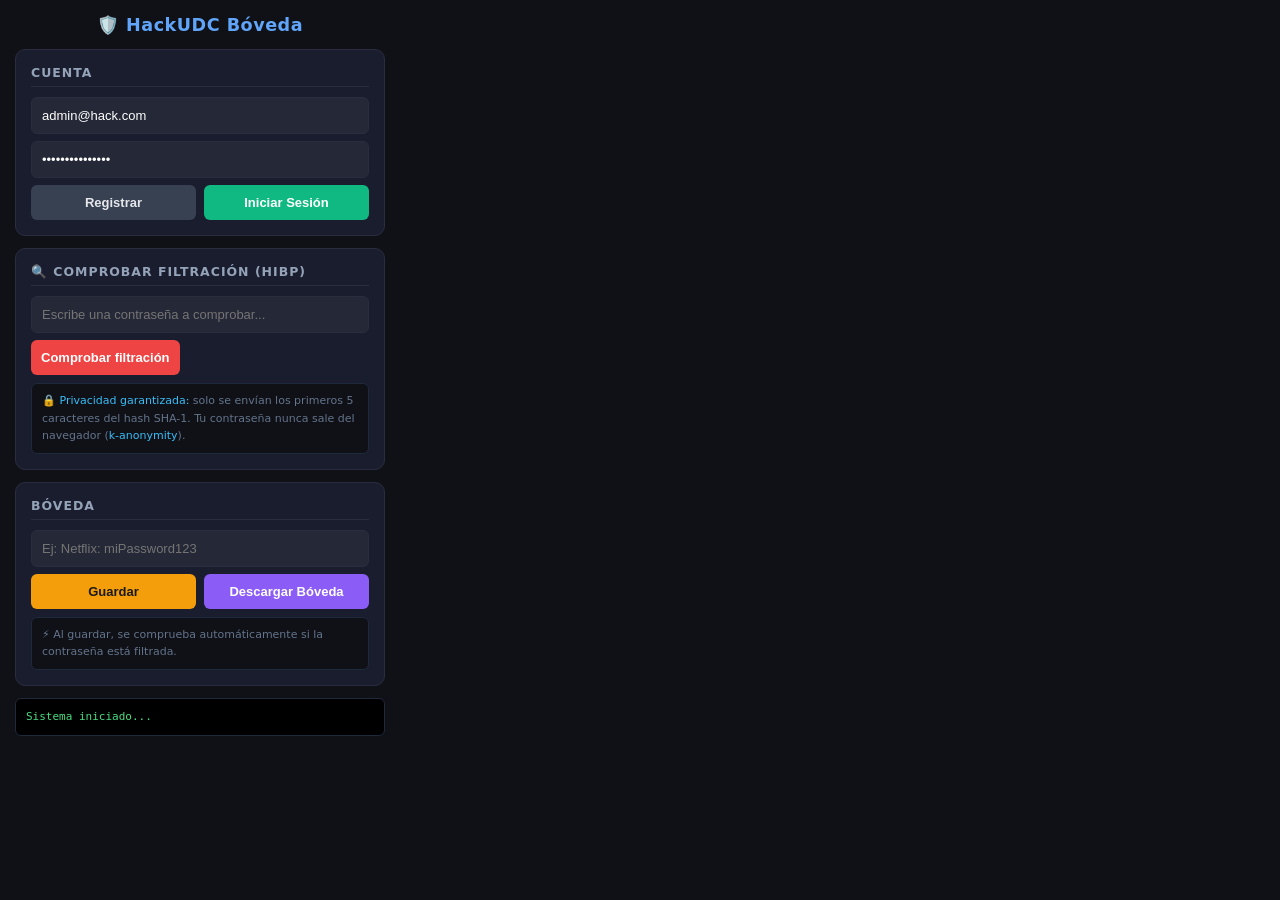
<file: frontend/extension_boveda/popup.html>
<!DOCTYPE html>
<html lang="es">
<head>
    <meta charset="UTF-8">
    <style>
        body { font-family: system-ui, sans-serif; width: 370px; margin: 0; padding: 15px; background: #0f1117; color: #ffffff; }
        .card { background: #1a1d2e; padding: 15px; border-radius: 10px; margin-bottom: 12px; border: 1px solid #2a2d3e; }
        h2.title { text-align: center; color: #60a5fa; border: none; margin: 0 0 14px 0; font-size: 1.1rem; letter-spacing: 0.5px; }
        h3 { margin: 0 0 10px 0; color: #94a3b8; font-size: 0.78rem; text-transform: uppercase; letter-spacing: 1px; border-bottom: 1px solid #2a2d3e; padding-bottom: 6px; }
        input { display: block; width: 100%; margin: 7px 0; padding: 10px; box-sizing: border-box; border-radius: 6px; border: 1px solid #2a2d3e; background: #252836; color: white; font-size: 13px; }
        input:focus { outline: none; border-color: #60a5fa; }
        .btn-row { display: flex; gap: 8px; }
        button { padding: 10px; border-radius: 6px; border: none; font-size: 13px; font-weight: bold; cursor: pointer; transition: 0.15s; flex: 1; }
        button:disabled { opacity: 0.5; cursor: not-allowed; }
        #btnRegistrar { background: #374151; color: #e5e7eb; } #btnRegistrar:hover:not(:disabled) { background: #4b5563; }
        #btnIniciar { background: #10b981; color: white; } #btnIniciar:hover:not(:disabled) { background: #059669; }
        #btnGuardar { background: #f59e0b; color: #1a1a1a; } #btnGuardar:hover:not(:disabled) { background: #d97706; }
        #btnDescargar { background: #8b5cf6; color: white; } #btnDescargar:hover:not(:disabled) { background: #7c3aed; }
        #btnComprobar { background: #ef4444; color: white; } #btnComprobar:hover:not(:disabled) { background: #dc2626; }

        .badge { display: none; padding: 5px 10px; border-radius: 20px; font-size: 12px; font-weight: bold; margin-top: 8px; }
        .badge.danger { background: #450a0a; color: #fca5a5; border: 1px solid #ef4444; }
        .badge.safe { background: #052e16; color: #86efac; border: 1px solid #22c55e; }

        .info-box { font-size: 11px; color: #64748b; background: #0f1117; border: 1px solid #1e293b; border-radius: 6px; padding: 8px 10px; margin-top: 8px; line-height: 1.6; }
        .info-box span { color: #38bdf8; }

        pre#log { background: #000; color: #4ade80; padding: 10px; border-radius: 6px; overflow-y: auto; max-height: 130px; font-size: 11px; border: 1px solid #1e293b; margin: 0; line-height: 1.5; }
    </style>
</head>
<body>

    <h2 class="title">🛡️ HackUDC Bóveda</h2>

    <!-- Bloque 1: Autenticación -->
    <div class="card">
        <h3>Cuenta</h3>
        <input type="email" id="email" placeholder="Email" value="admin@hack.com">
        <input type="password" id="masterPass" placeholder="Contraseña Maestra" value="SuperSecreto123">
        <div class="btn-row">
            <button id="btnRegistrar">Registrar</button>
            <button id="btnIniciar">Iniciar Sesión</button>
        </div>
    </div>

    <!-- Bloque 2: Breach Checking (HIBP) -->
    <div class="card">
        <h3>🔍 Comprobar filtración (HIBP)</h3>
        <input type="text" id="checkPassword" placeholder="Escribe una contraseña a comprobar...">
        <button id="btnComprobar">Comprobar filtración</button>
        <span id="breachBadge" class="badge"></span>
        <div class="info-box">
            🔒 <span>Privacidad garantizada:</span> solo se envían los primeros 5 caracteres
            del hash SHA-1. Tu contraseña nunca sale del navegador (<span>k-anonymity</span>).
        </div>
    </div>

    <!-- Bloque 3: Bóveda -->
    <div class="card">
        <h3>Bóveda</h3>
        <input type="text" id="secretData" placeholder="Ej: Netflix: miPassword123">
        <div class="btn-row">
            <button id="btnGuardar">Guardar</button>
            <button id="btnDescargar">Descargar Bóveda</button>
        </div>
        <div class="info-box">
            ⚡ Al guardar, se comprueba automáticamente si la contraseña está filtrada.
        </div>
    </div>

    <pre id="log">Sistema iniciado...</pre>

    <script src="popup.js"></script>
</body>
</html>
</file>
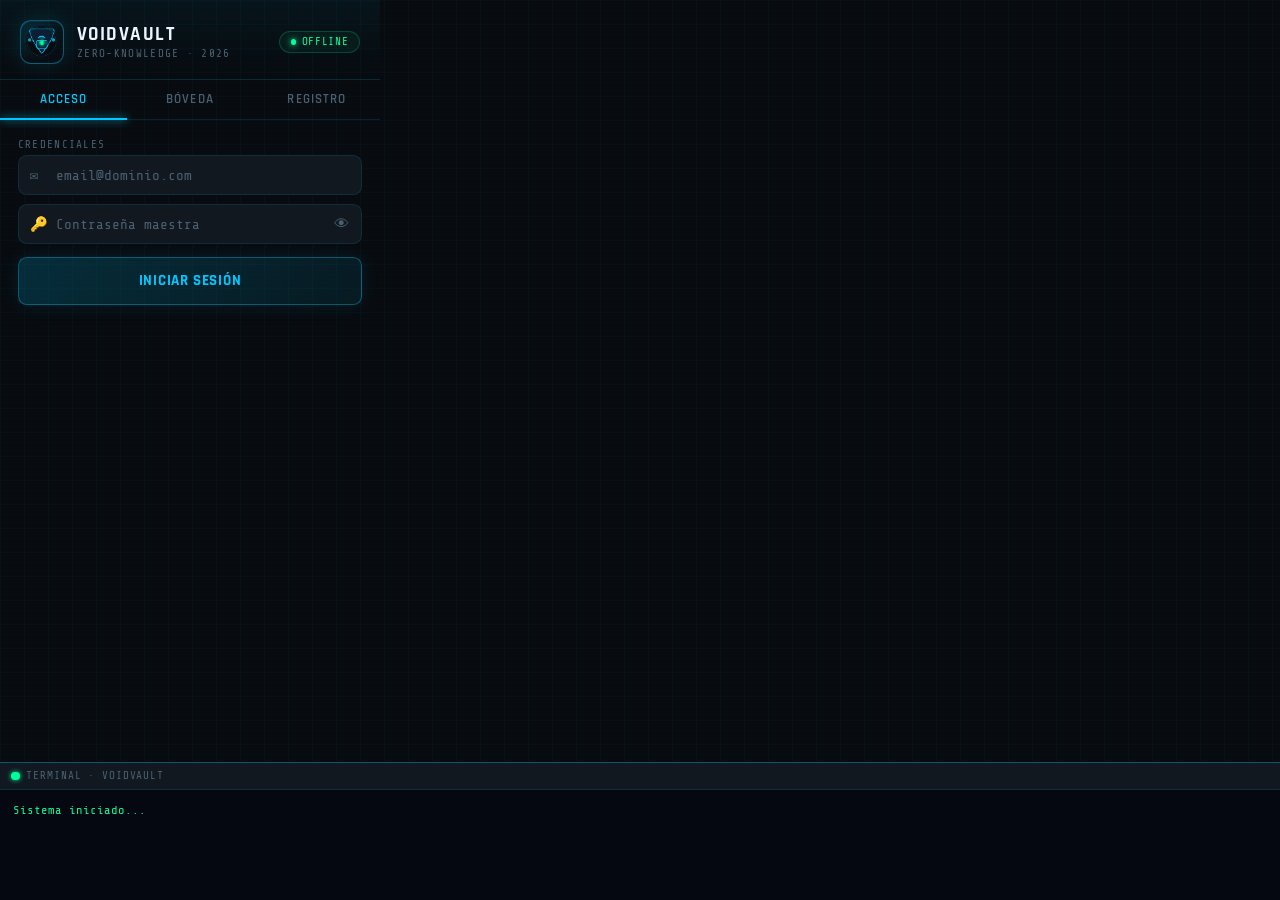
<file: view/extension_boveda/popup.html>
<!DOCTYPE html>
<html lang="es">
<head>
  <meta charset="UTF-8">
  <meta name="viewport" content="width=device-width, initial-scale=1.0">
  <title>VoidVault</title>
  <link rel="preconnect" href="https://fonts.googleapis.com">
  <link href="https://fonts.googleapis.com/css2?family=Share+Tech+Mono&family=Rajdhani:wght@500;600;700&display=swap" rel="stylesheet">
  <style>
    *, *::before, *::after { box-sizing: border-box; margin: 0; padding: 0; }

    :root {
      --bg:         #080c10;
      --bg2:        #0d1117;
      --surface:    #111820;
      --surface2:   #16202c;
      --border:     rgba(0,200,255,.12);
      --border-hi:  rgba(0,200,255,.4);
      --accent:     #00c8ff;
      --accent2:    #00ff9d;
      --danger:     #ff3358;
      --warn:       #ffaa00;
      --text:       #c8d8e8;
      --text-hi:    #eaf4ff;
      --muted:      #4a6070;
      --mono:       'Share Tech Mono', 'Courier New', monospace;
      --ui:         'Rajdhani', 'Segoe UI', sans-serif;
      --speed:      .22s;
      --ease:       cubic-bezier(.16,1,.3,1);
    }

    body {
      width: 380px;
      min-height: 560px;
      background: var(--bg);
      color: var(--text);
      font-family: var(--mono);
      overflow-x: hidden;
      position: relative;
    }

    body::before {
      content: '';
      position: fixed; inset: 0;
      background-image:
        linear-gradient(rgba(0,200,255,.03) 1px, transparent 1px),
        linear-gradient(90deg, rgba(0,200,255,.03) 1px, transparent 1px);
      background-size: 24px 24px;
      pointer-events: none;
      z-index: 0;
    }

    body::after {
      content: '';
      position: fixed; inset: 0;
      background: repeating-linear-gradient(
        0deg, transparent, transparent 3px,
        rgba(0,0,0,.06) 3px, rgba(0,0,0,.06) 4px
      );
      pointer-events: none;
      z-index: 0;
    }

    .vault-wrap {
      position: relative;
      z-index: 1;
      padding-bottom: 150px;
      display: flex;
      flex-direction: column;
      gap: 0;
      zoom: 1.1;
    }

    .v-header {
      padding: 18px 18px 14px;
      border-bottom: 1px solid var(--border);
      background: linear-gradient(180deg, rgba(0,200,255,.05) 0%, transparent 100%);
      display: flex; align-items: center; gap: 12px;
      animation: fadeDown .45s var(--ease) both;
    }
    @keyframes fadeDown {
      from { opacity:0; transform: translateY(-10px); }
      to   { opacity:1; transform: translateY(0); }
    }

    .v-logo {
      width: 40px; height: 40px; flex-shrink: 0;
      border: 1px solid var(--border-hi);
      border-radius: 10px;
      display: grid; place-items: center;
      font-size: 20px;
      background: radial-gradient(circle at 30% 30%, rgba(0,200,255,.15), transparent 70%);
      box-shadow: 0 0 20px rgba(0,200,255,.15), inset 0 1px 0 rgba(255,255,255,.06);
      animation: logoPulse 4s ease-in-out infinite;
    }
    @keyframes logoPulse {
      0%,100% { box-shadow: 0 0 20px rgba(0,200,255,.15), inset 0 1px 0 rgba(255,255,255,.06); }
      50%      { box-shadow: 0 0 32px rgba(0,200,255,.3), inset 0 1px 0 rgba(255,255,255,.06); }
    }

    .v-header-text { flex: 1; }
    .v-title {
      font-family: var(--ui);
      font-size: 17px; font-weight: 700;
      color: var(--text-hi);
      letter-spacing: .08em;
      text-transform: uppercase;
    }
    .v-subtitle {
      font-size: 10px; color: var(--muted);
      letter-spacing: .12em; margin-top: 1px;
    }

    .v-status-pill {
      display: flex; align-items: center; gap: 5px;
      padding: 3px 10px;
      border: 1px solid rgba(0,255,157,.2);
      border-radius: 9999px;
      font-size: 10px; color: var(--accent2);
      letter-spacing: .06em;
      background: rgba(0,255,157,.05);
    }
    .v-status-dot {
      width: 5px; height: 5px; border-radius: 50%;
      background: var(--accent2);
      box-shadow: 0 0 6px var(--accent2);
      animation: blink 2s ease-in-out infinite;
    }
    @keyframes blink {
      0%,100% { opacity:1; } 50% { opacity:.3; }
    }

    .v-tabs {
      display: flex;
      border-bottom: 1px solid var(--border);
      animation: fadeDown .45s .08s var(--ease) both;
    }
    .v-tab {
      flex: 1; padding: 10px 6px;
      background: transparent; border: none;
      font-family: var(--ui); font-size: 12px; font-weight: 600;
      color: var(--muted); letter-spacing: .08em; text-transform: uppercase;
      cursor: pointer; position: relative;
      transition: color var(--speed) var(--ease);
    }
    .v-tab::after {
      content: '';
      position: absolute; bottom: -1px; left: 0; right: 0; height: 2px;
      background: var(--accent);
      transform: scaleX(0);
      transition: transform var(--speed) var(--ease);
      box-shadow: 0 0 8px var(--accent);
    }
    .v-tab.active { color: var(--accent); }
    .v-tab.active::after { transform: scaleX(1); }
    .v-tab:hover:not(.active) { color: var(--text); }

    .v-panel { display: none; padding: 16px 16px 4px; flex-direction: column; gap: 12px; }
    .v-panel.active { display: flex; animation: panelIn .3s var(--ease) both; }
    @keyframes panelIn {
      from { opacity: 0; transform: translateX(8px); }
      to   { opacity: 1; transform: translateX(0); }
    }

    .v-label {
      font-size: 10px; color: var(--muted);
      letter-spacing: .12em; text-transform: uppercase;
      margin-bottom: -4px;
    }

    .v-input-group { display: flex; flex-direction: column; gap: 8px; }

    .v-field { position: relative; }
    .v-field-icon {
      position: absolute; left: 11px; top: 50%; transform: translateY(-50%);
      color: var(--muted); font-size: 13px; pointer-events: none;
      transition: color var(--speed);
    }
    .v-field:focus-within .v-field-icon { color: var(--accent); }

    .v-input {
      width: 100%; padding: 10px 12px 10px 34px;
      background: var(--surface);
      border: 1px solid var(--border);
      border-radius: 8px;
      color: var(--text-hi);
      font-family: var(--mono); font-size: 13px;
      outline: none;
      transition: border-color var(--speed) var(--ease), box-shadow var(--speed) var(--ease), background var(--speed);
    }
    .v-input::placeholder { color: var(--muted); }
    .v-input:focus {
      border-color: var(--border-hi);
      background: var(--surface2);
      box-shadow: 0 0 0 3px rgba(0,200,255,.08), 0 0 16px rgba(0,200,255,.06);
    }
    .v-input.error {
      border-color: var(--danger) !important;
      box-shadow: 0 0 0 3px rgba(255,51,88,.12) !important;
    }
    .v-input.success {
      border-color: var(--accent2) !important;
      box-shadow: 0 0 0 3px rgba(0,255,157,.08) !important;
    }

    .v-eye {
      position: absolute; right: 10px; top: 50%; transform: translateY(-50%);
      background: none; border: none; color: var(--muted); cursor: pointer;
      font-size: 14px; padding: 2px; line-height: 1;
      transition: color var(--speed);
    }
    .v-eye:hover { color: var(--accent); }

    .v-strength { display: flex; flex-direction: column; gap: 4px; }
    .v-strength-track {
      height: 3px; border-radius: 9999px;
      background: var(--surface2); overflow: hidden;
    }
    .v-strength-fill {
      height: 100%; border-radius: 9999px;
      width: 0%; transition: width .4s var(--ease), background .4s var(--ease);
    }
    .v-strength-label {
      font-size: 10px; color: var(--muted); letter-spacing: .06em; text-align: right;
    }

    .v-btn-row { display: flex; gap: 8px; }

    .v-btn {
      flex: 1; min-height: 42px; padding: 12px 14px;
      border-radius: 8px; border: 1px solid transparent;
      font-family: var(--ui); font-size: 14px; font-weight: 700;
      letter-spacing: .05em; text-transform: uppercase;
      cursor: pointer; position: relative; overflow: hidden;
      transition: transform var(--speed) var(--ease),
                  box-shadow var(--speed) var(--ease),
                  background var(--speed), border-color var(--speed);
    }
    .v-btn .btn-text { font-size: inherit; }
    .v-btn::before {
      content: ''; position: absolute; inset: 0;
      background: rgba(255,255,255,.06);
      opacity: 0; transition: opacity var(--speed);
    }
    .v-btn:hover::before { opacity: 1; }
    .v-btn:active { transform: scale(.98) translateY(1px); }
    .v-btn:disabled { opacity: .4; cursor: not-allowed; transform: none; }

    .v-btn-ghost {
      background: var(--surface); color: var(--muted); border-color: var(--border);
    }
    .v-btn-ghost:hover:not(:disabled) { color: var(--text); border-color: var(--border-hi); }

    .v-btn-accent {
      background: linear-gradient(135deg, rgba(0,200,255,.18), rgba(0,200,255,.08));
      border-color: rgba(0,200,255,.35); color: var(--accent);
      box-shadow: 0 0 16px rgba(0,200,255,.1);
    }
    .v-btn-accent:hover:not(:disabled) {
      border-color: var(--accent);
      box-shadow: 0 0 24px rgba(0,200,255,.25), 0 4px 12px rgba(0,0,0,.4);
      transform: translateY(-1px);
    }

    .v-btn-success {
      background: linear-gradient(135deg, rgba(0,255,157,.18), rgba(0,255,157,.06));
      border-color: rgba(0,255,157,.3); color: var(--accent2);
      box-shadow: 0 0 16px rgba(0,255,157,.08);
    }
    .v-btn-success:hover:not(:disabled) {
      border-color: var(--accent2);
      box-shadow: 0 0 24px rgba(0,255,157,.2), 0 4px 12px rgba(0,0,0,.4);
      transform: translateY(-1px);
    }

    .v-btn-warn {
      background: linear-gradient(135deg, rgba(255,170,0,.18), rgba(255,170,0,.06));
      border-color: rgba(255,170,0,.3); color: var(--warn);
    }
    .v-btn-warn:hover:not(:disabled) {
      border-color: var(--warn);
      box-shadow: 0 0 20px rgba(255,170,0,.2);
      transform: translateY(-1px);
    }

    .v-btn-danger {
      background: linear-gradient(135deg, rgba(255,51,88,.22), rgba(255,51,88,.08));
      border-color: rgba(255,51,88,.45); color: var(--danger);
    }
    .v-btn-danger:hover:not(:disabled) {
      border-color: var(--danger);
      box-shadow: 0 0 20px rgba(255,51,88,.3);
      transform: translateY(-1px);
    }

    .v-btn-full { width: 100%; }
    .v-btn .spinner {
      display: none; width: 14px; height: 14px;
      border: 2px solid currentColor; border-top-color: transparent;
      border-radius: 50%; animation: spin .6s linear infinite;
      vertical-align: middle; margin-right: 6px;
    }
    .v-btn.loading .spinner { display: inline-block; }
    .v-btn.loading .btn-text { opacity: .6; }
    @keyframes spin { to { transform: rotate(360deg); } }

    .v-feedback {
      display: none; align-items: center; gap: 6px;
      padding: 10px 12px; border-radius: 8px;
      font-size: 13px; letter-spacing: .03em;
      animation: feedbackIn .25s var(--ease) both;
    }
    @keyframes feedbackIn {
      from { opacity:0; transform: translateY(-4px) scale(.98); }
      to   { opacity:1; transform: translateY(0) scale(1); }
    }
    .v-feedback.show { display: flex; }
    .v-feedback.err {
      background: rgba(255,51,88,.1); border: 1px solid rgba(255,51,88,.3); color: #ff6680;
    }
    .v-feedback.ok {
      background: rgba(0,255,157,.08); border: 1px solid rgba(0,255,157,.25); color: var(--accent2);
    }
    .v-feedback.info {
      background: rgba(0,200,255,.07); border: 1px solid rgba(0,200,255,.2); color: var(--accent);
    }

    @keyframes shake {
      0%,100% { transform: translateX(0); }
      10%,50%,90% { transform: translateX(-6px); }
      30%,70% { transform: translateX(6px); }
    }
    .shake { animation: shake .45s var(--ease); }

    .v-textarea {
      width: 100%; padding: 10px 12px;
      background: var(--surface); border: 1px solid var(--border);
      border-radius: 8px; color: var(--text-hi);
      font-family: var(--mono); font-size: 12px;
      resize: vertical; min-height: 60px; outline: none;
      transition: border-color var(--speed), box-shadow var(--speed);
    }
    .v-textarea:focus {
      border-color: var(--border-hi);
      box-shadow: 0 0 0 3px rgba(0,200,255,.08);
    }

    .v-console-wrap {
      position: fixed; bottom: 0; left: 0; right: 0;
      border-top: 1px solid var(--border-hi);
      z-index: 1000; background: var(--bg);
    }
    .v-console-bar {
      display: flex; align-items: center; gap: 6px;
      padding: 6px 10px; background: var(--surface);
      border-bottom: 1px solid var(--border);
      font-size: 10px; color: var(--muted); letter-spacing: .08em;
    }
    .v-console-dot {
      width: 8px; height: 8px; border-radius: 50%;
      background: var(--accent2); box-shadow: 0 0 5px var(--accent2);
      animation: blink 1.8s ease-in-out infinite;
    }
    .v-console {
      background: #050810; color: #00ff9d;
      font-family: var(--mono); font-size: 11px;
      line-height: 1.6; padding: 10px 12px;
      height: 100px; overflow-y: auto;
      white-space: pre-wrap; word-break: break-all;
    }
    .v-console::-webkit-scrollbar { width: 4px; }
    .v-console::-webkit-scrollbar-track { background: transparent; }
    .v-console::-webkit-scrollbar-thumb { background: var(--border-hi); border-radius: 9999px; }
    .log-ok    { color: #00ff9d; }
    .log-err   { color: #ff3358; }
    .log-info  { color: #00c8ff; }
    .log-warn  { color: #ffaa00; }
    .log-muted { color: #4a6070; }

    .v-domain-badge {
      display: none; align-items: center; gap: 6px;
      padding: 6px 12px;
      background: rgba(0,200,255,.05);
      border: 1px solid rgba(0,200,255,.15);
      border-radius: 8px;
      font-size: 11px; color: var(--accent); letter-spacing: .04em;
    }
    .v-domain-badge.show { display: flex; }
    .v-domain-dot {
      width: 5px; height: 5px; border-radius: 50%;
      background: var(--accent); box-shadow: 0 0 5px var(--accent);
      flex-shrink: 0; animation: blink 2s ease-in-out infinite;
    }

    .v-divider { border: none; border-top: 1px solid var(--border); margin: 2px 0; }

    .v-items-list {
      display: flex; flex-direction: column; gap: 6px;
      max-height: 160px; overflow-y: auto;
    }
    .v-items-list::-webkit-scrollbar { width: 3px; }
    .v-items-list::-webkit-scrollbar-thumb { background: var(--border-hi); border-radius: 9999px; }

    .v-item {
      display: flex; align-items: center; justify-content: space-between;
      padding: 10px 12px;
      background: var(--surface); border: 1px solid var(--border);
      border-radius: 6px; font-size: 12px; color: var(--text);
      animation: itemIn .25s var(--ease) both;
      gap: 6px;
    }
    @keyframes itemIn {
      from { opacity:0; transform: translateX(-6px); }
      to   { opacity:1; transform: translateX(0); }
    }
    .v-item-val { flex: 1; overflow: hidden; text-overflow: ellipsis; white-space: nowrap; }
    .v-item-copy {
      background: none; border: 1px solid var(--border);
      color: var(--muted); border-radius: 4px; padding: 4px 8px;
      font-size: 12px; cursor: pointer; flex-shrink: 0;
      transition: color var(--speed), border-color var(--speed);
    }
    .v-item-copy:hover { color: var(--accent); border-color: var(--border-hi); }

    .v-item-edit {
      background: none; border: 1px solid var(--border);
      color: var(--muted); border-radius: 4px; padding: 2px 6px;
      font-size: 10px; cursor: pointer; flex-shrink: 0;
      transition: color var(--speed), border-color var(--speed);
    }
    .v-item-edit:hover { color: var(--warn); border-color: rgba(255,170,0,.4); }

    .v-item-delete {
      background: none; border: 1px solid var(--border);
      color: var(--muted); border-radius: 4px; padding: 2px 6px;
      font-size: 10px; cursor: pointer; flex-shrink: 0;
      transition: color var(--speed), border-color var(--speed);
    }
    .v-item-delete:hover { color: var(--danger); border-color: rgba(255,51,88,.4); }

    .v-edit-overlay {
      position: fixed; inset: 0;
      background: rgba(5,8,16,.95);
      backdrop-filter: blur(4px);
      z-index: 1000; display: none;
      place-items: center; padding: 20px;
    }
    .v-edit-overlay.show { display: grid; animation: panelIn .25s var(--ease) both; }
    .v-edit-modal {
      width: 340px; background: var(--surface2);
      border: 1px solid var(--border-hi); border-radius: 12px;
      padding: 20px; display: flex; flex-direction: column; gap: 12px;
      box-shadow: 0 0 40px rgba(0,200,255,.15);
    }
    .v-edit-modal h3 {
      font-family: var(--ui); font-size: 14px; font-weight: 700;
      color: var(--text-hi); letter-spacing: .08em; text-transform: uppercase;
    }
    .v-edit-site-label { font-size: 11px; color: var(--accent); letter-spacing: .04em; }

    .v-locked-banner {
      display: flex; flex-direction: column; align-items: center;
      gap: 6px; padding: 20px;
      color: var(--muted); font-size: 12px; text-align: center;
    }
    .v-locked-banner .icon { font-size: 28px; opacity: .4; }

    .v-step-indicator {
      display: flex; align-items: center; gap: 6px; margin-bottom: 2px;
    }
    .v-step {
      width: 22px; height: 22px; border-radius: 50%;
      display: grid; place-items: center;
      font-family: var(--ui); font-size: 11px; font-weight: 700;
      border: 1px solid var(--border); color: var(--muted);
      flex-shrink: 0; transition: all .3s var(--ease);
    }
    .v-step.active { border-color: var(--accent); color: var(--accent); box-shadow: 0 0 10px rgba(0,200,255,.25); }
    .v-step.done   { border-color: var(--accent2); color: var(--accent2); background: rgba(0,255,157,.1); box-shadow: 0 0 8px rgba(0,255,157,.2); }
    .v-step-line { flex: 1; height: 1px; background: var(--border); transition: background .3s var(--ease); }
    .v-step-line.active { background: var(--accent2); box-shadow: 0 0 6px rgba(0,255,157,.3); }
    .v-step-label { font-size: 11px; color: var(--muted); letter-spacing: .08em; text-transform: uppercase; white-space: nowrap; }

    .v-site-confirm {
      display: flex; align-items: center; gap: 7px;
      padding: 7px 12px;
      background: rgba(0,200,255,.05);
      border: 1px solid rgba(0,200,255,.15);
      border-radius: 8px;
      font-family: var(--mono); font-size: 12px; color: var(--accent); letter-spacing: .04em;
    }

    @keyframes stepIn {
      from { opacity:0; transform: translateX(12px); }
      to   { opacity:1; transform: translateX(0); }
    }
    #saveStep2 { animation: stepIn .28s var(--ease) both; }

    .v-item-val { display: flex; flex-direction: column; gap: 2px; overflow: hidden; }
    .v-item-site { font-size: 12px; color: var(--accent); letter-spacing: .04em; white-space: nowrap; overflow: hidden; text-overflow: ellipsis; }
    .v-item-pass { font-size: 13px; color: var(--muted); letter-spacing: .1em; transition: color .2s; }
    .v-item-pass:hover { color: var(--text); }

    .v-btn-auto { flex: none; white-space: nowrap; }

    .v-breach {
      display: none; align-items: center; gap: 6px;
      padding: 6px 10px; border-radius: 6px;
      font-size: 11px; letter-spacing: .04em;
      transition: all .3s var(--ease);
    }
    .v-breach.show    { display: flex; animation: feedbackIn .25s var(--ease) both; }
    .v-breach.safe    { background: rgba(0,255,157,.07);  border: 1px solid rgba(0,255,157,.2);  color: var(--accent2); }
    .v-breach.pwned   { background: rgba(255,51,88,.1);   border: 1px solid rgba(255,51,88,.3);  color: #ff6680; }
    .v-breach.checking{ background: rgba(255,170,0,.07);  border: 1px solid rgba(255,170,0,.2);  color: var(--warn); }

    #editSiteLabel {
      font-size: 12px; color: var(--accent2);
      background: rgba(0, 255, 157, 0.05);
      padding: 8px; border-radius: 4px;
      border: 1px solid rgba(0, 255, 157, 0.1);
    }



    #deleteOverlay .v-edit-modal {
      max-width: 300px;
      border-color: rgba(255,51,88,.35);
      box-shadow: 0 0 40px rgba(255,51,88,.12), 0 20px 50px rgba(0,0,0,.8);
    }

    .delete-modal-header {
      display: flex; align-items: center; gap: 10px;
    }
    .delete-modal-icon {
      width: 36px; height: 36px; flex-shrink: 0;
      border-radius: 9px;
      background: linear-gradient(135deg, rgba(255,51,88,.25), rgba(255,51,88,.08));
      border: 1px solid rgba(255,51,88,.4);
      display: grid; place-items: center;
      font-size: 18px;
      box-shadow: 0 0 14px rgba(255,51,88,.2);
    }
    .delete-modal-title {
      font-family: var(--ui); font-size: 14px; font-weight: 700;
      color: var(--danger); letter-spacing: .08em; text-transform: uppercase;
    }
    .delete-modal-subtitle {
      font-size: 10px; color: var(--muted);
      letter-spacing: .06em; margin-top: 1px; font-family: var(--mono);
    }
    .delete-modal-divider {
      height: 1px; background: rgba(255,51,88,.15); margin: 0;
    }
    .delete-modal-body {
      font-family: var(--mono); font-size: 12px;
      color: var(--text); line-height: 1.6;
    }
    .delete-modal-body span {
      color: var(--accent); font-weight: 600;
    }
    .delete-modal-warning {
      display: flex; align-items: center; gap: 6px;
      padding: 8px 10px;
      background: rgba(255,51,88,.06);
      border: 1px solid rgba(255,51,88,.18);
      border-radius: 8px;
      font-family: var(--mono); font-size: 11px;
      color: rgba(255,102,128,.85);
    }
    .delete-modal-warning-icon { font-size: 13px; flex-shrink: 0; }
  </style>
</head>
<body>
<div class="vault-wrap">

  <header class="v-header">
    <div class="v-logo"><img src="icons/icon48.png" alt="VoidVault" width="28" height="28"></div>
    <div class="v-header-text">
      <div class="v-title">VoidVault</div>
      <div class="v-subtitle">ZERO-KNOWLEDGE · 2026</div>
    </div>
    <div class="v-status-pill" id="statusPill">
      <span class="v-status-dot" id="statusDot"></span>
      <span id="statusText">OFFLINE</span>
    </div>
  </header>

  <div id="domainBadge" class="v-domain-badge" style="margin: 10px 16px 0;">
    <span class="v-domain-dot"></span>
    <span id="domainText">—</span>
  </div>

  <nav class="v-tabs" id="tabs">
    <button class="v-tab active" data-tab="auth">Acceso</button>
    <button class="v-tab" data-tab="vault" id="tabVault">Bóveda</button>
    <button class="v-tab" data-tab="register">Registro</button>
  </nav>

  <section class="v-panel active" id="panel-auth">

    <div class="v-feedback info" id="pendingCredentialBanner" style="display:none;"></div>

    <div class="v-input-group" id="loginForm">
      <span class="v-label">Credenciales</span>

      <div class="v-field">
        <span class="v-field-icon">✉</span>
        <input class="v-input" id="email" type="email" placeholder="email@dominio.com" autocomplete="email">
      </div>

      <div class="v-field" id="masterPassField">
        <span class="v-field-icon">🔑</span>
        <input class="v-input" id="masterPass" type="password" placeholder="Contraseña maestra" autocomplete="current-password">
        <button class="v-eye" id="eyeToggle" type="button" aria-label="Ver contraseña">👁</button>
      </div>
    </div>

    <div class="v-feedback" id="loginFeedback"></div>

    <div class="v-btn-row">
      <button class="v-btn v-btn-accent" id="btnIniciar">
        <span class="spinner"></span>
        <span class="btn-text">Iniciar Sesión</span>
      </button>
    </div>

  </section>

  <section class="v-panel" id="panel-vault">

    <div class="v-locked-banner" id="vaultLocked">
      <span class="icon">🔒</span>
      <span>Inicia sesión para acceder a la bóveda</span>
    </div>

    <div id="vaultUnlocked" style="display:none; flex-direction:column; gap:12px;">

      <div style="display:flex;align-items:center;justify-content:space-between;gap:8px;">
        <span id="userEmailLabel" style="font-size:10px;color:var(--accent2);letter-spacing:.06em;overflow:hidden;text-overflow:ellipsis;white-space:nowrap;flex:1;">—</span>
        <button class="v-btn v-btn-danger v-btn-auto" id="btnLogout" style="padding:3px 10px;font-size:11px;min-height:0;">
          <span class="btn-text">⏻ Salir</span>
        </button>
      </div>

      <div id="saveCredentialBlock">

      <div id="saveStep1" style="display:flex; flex-direction:column; gap:10px;">

        <div class="v-site-confirm" id="detectedSite" style="display:none;">
          <span class="v-domain-dot"></span>
          <span id="detectedSiteLabel">Detectando sitio...</span>
        </div>
        <input type="hidden" id="siteUrl">

        <div class="v-field">
          <span class="v-field-icon">🔑</span>
          <input class="v-input" id="sitePass" type="password" placeholder="Contraseña del sitio">
          <button class="v-eye" id="eyeSitePass" type="button">👁</button>
        </div>

        <button class="v-btn v-btn-ghost v-btn-full" id="btnGenerar" type="button">
          <span class="spinner"></span>
          <span class="btn-text">⚡ Generar contraseña</span>
        </button>



        <div class="v-breach" id="breachBadge"></div>

        <div class="v-feedback" id="step1Feedback"></div>

        <button class="v-btn v-btn-warn v-btn-full" id="btnSiguiente">
          <span class="spinner"></span>
          <span class="btn-text">🔒 Cifrar y guardar</span>
        </button>
      </div>

      </div>
      <hr class="v-divider">

      <div style="display:flex; align-items:center; justify-content:space-between;">
        <span class="v-label">Contraseñas almacenadas</span>
        <button class="v-btn v-btn-success v-btn-auto" id="btnDescargar" style="padding:4px 10px;font-size:11px;">
          <span class="spinner"></span>
          <span class="btn-text">↓ Cargar</span>
        </button>
      </div>

      <div class="v-field" style="margin-bottom:-4px;">
        <span class="v-field-icon">🔍</span>
        <input class="v-input" id="searchInput" type="text" placeholder="Buscar por sitio...">
      </div>

      <div class="v-items-list" id="itemsList">
      </div>
      <div class="v-feedback" id="listFeedback"></div>

      <button class="v-btn v-btn-ghost v-btn-full" id="btnCambiarPass" type="button" style="margin-top:4px;font-size:11px;opacity:.6;">
        <span class="btn-text">🔑 Cambiar contraseña maestra</span>
      </button>

    </div>

  </section>

  <section class="v-panel" id="panel-register">

    <div class="v-input-group">
      <span class="v-label">Nuevo usuario</span>

      <div class="v-field">
        <span class="v-field-icon">✉</span>
        <input class="v-input" id="regEmail" type="email" placeholder="email@dominio.com">
      </div>

      <div class="v-field">
        <span class="v-field-icon">🔑</span>
        <input class="v-input" id="regPass" type="password" placeholder="Contraseña maestra">
        <button class="v-eye" id="eyeToggleReg" type="button">👁</button>
      </div>

      <div class="v-strength">
        <div class="v-strength-track">
          <div class="v-strength-fill" id="strengthFill"></div>
        </div>
        <span class="v-strength-label" id="strengthLabel">— sin evaluar</span>
      </div>

      <div class="v-field">
        <span class="v-field-icon">✔</span>
        <input class="v-input" id="regPassConfirm" type="password" placeholder="Confirmar contraseña">
      </div>
    </div>

    <div class="v-feedback" id="regFeedback"></div>

    <button class="v-btn v-btn-ghost v-btn-full" id="btnRegistrar">
      <span class="spinner"></span>
      <span class="btn-text">Crear cuenta</span>
    </button>

  </section>

  <div class="v-edit-overlay" id="deleteOverlay">
    <div class="v-edit-modal">
      <div class="delete-modal-header">
        <div class="delete-modal-icon">🗑</div>
        <div>
          <div class="delete-modal-title">Eliminar credencial</div>
          <div class="delete-modal-subtitle">ACCIÓN IRREVERSIBLE</div>
        </div>
      </div>

      <div class="delete-modal-divider"></div>

      <div class="delete-modal-body">
        ¿Eliminar la credencial de <span id="deleteSiteLabel"></span>?
      </div>

      <div class="delete-modal-warning">
        <span class="delete-modal-warning-icon">⚠</span>
        Esta acción no se puede deshacer.
      </div>

      <div class="v-btn-row">
        <button class="v-btn v-btn-ghost v-btn-auto" id="btnDeleteCancelar">Cancelar</button>
        <button class="v-btn v-btn-danger" id="btnDeleteConfirmar">
          <span class="spinner"></span>
          <span class="btn-text">🗑 Eliminar</span>
        </button>
      </div>
    </div>
  </div>

  <div class="v-edit-overlay" id="editOverlay">
    <div class="v-edit-modal">
      <h3>✏️ Editar contraseña</h3>
      <span class="v-edit-site-label" id="editSiteLabel"></span>
      <input type="hidden" id="editItemId">
      <div class="v-field">
        <span class="v-field-icon">🔑</span>
        <input class="v-input" id="editNewPass" type="password" placeholder="Nueva contraseña">
        <button class="v-eye" id="eyeEditNew" type="button">👁</button>
      </div>
      <div class="v-breach" id="editBreachBadge"></div>
      <div class="v-field">
        <span class="v-field-icon">✔</span>
        <input class="v-input" id="editNewPassConfirm" type="password" placeholder="Confirmar nueva contraseña">
        <button class="v-eye" id="eyeEditConfirm" type="button">👁</button>
      </div>
      <div class="v-feedback" id="editFeedback"></div>
      <div class="v-btn-row">
        <button class="v-btn v-btn-ghost v-btn-auto" id="btnEditCancelar">Cancelar</button>
        <button class="v-btn v-btn-warn" id="btnEditGuardar">
          <span class="spinner"></span>
          <span class="btn-text">🔒 Guardar cambio</span>
        </button>
      </div>
    </div>
  </div>

  <div class="v-edit-overlay" id="cambiarPassOverlay">
    <div class="v-edit-modal">
      <h3>🔑 Cambiar contraseña maestra</h3>
      <div class="v-field">
        <span class="v-field-icon">🔓</span>
        <input class="v-input" id="oldMasterPass" type="password" placeholder="Contraseña actual">
        <button class="v-eye" id="eyeOldMaster" type="button">👁</button>
      </div>
      <div class="v-field">
        <span class="v-field-icon">🔑</span>
        <input class="v-input" id="newMasterPass" type="password" placeholder="Nueva contraseña maestra">
        <button class="v-eye" id="eyeNewMaster" type="button">👁</button>
      </div>
      <div class="v-field">
        <span class="v-field-icon">✔</span>
        <input class="v-input" id="newMasterPassConfirm" type="password" placeholder="Confirmar nueva contraseña">
      </div>
      <div class="v-feedback" id="cambiarPassFeedback"></div>
      <div class="v-btn-row">
        <button class="v-btn v-btn-ghost v-btn-auto" id="btnCambiarPassCancelar">Cancelar</button>
        <button class="v-btn v-btn-warn" id="btnCambiarPassGuardar">
          <span class="spinner"></span>
          <span class="btn-text">🔒 Cambiar</span>
        </button>
      </div>
    </div>
  </div>

  <div class="v-console-wrap">
    <div class="v-console-bar">
      <span class="v-console-dot"></span>
      TERMINAL · VOIDVAULT
    </div>
    <div class="v-console" id="log">Sistema iniciado...</div>
  </div>

</div>
<script src="config.js"></script>
<script src="popup.js"></script>
</body>
</html>
</file>
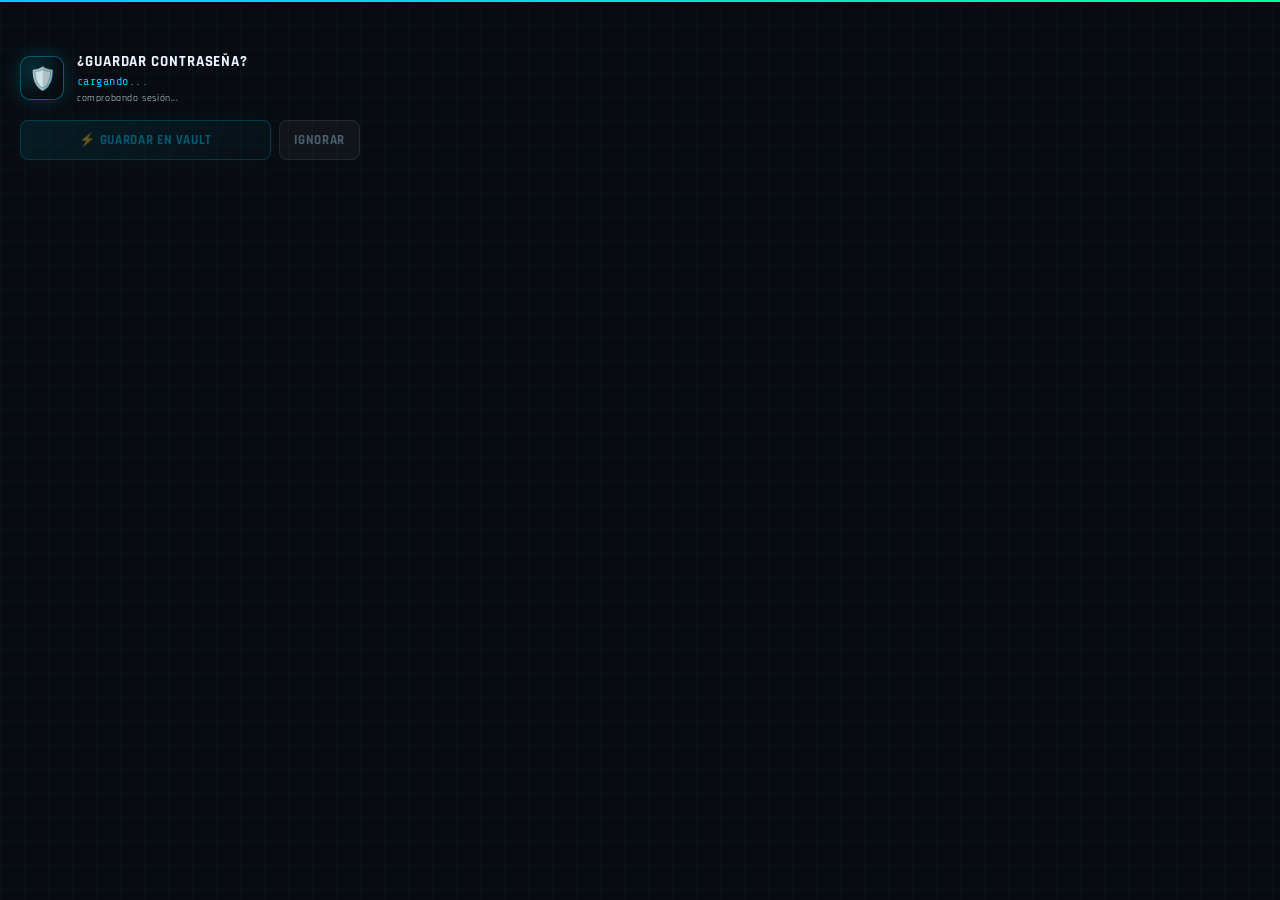
<file: view/extension_boveda/save_prompt.html>
<!DOCTYPE html>
<html lang="es">
<head>
  <meta charset="UTF-8">
  <title>VoidVault — Guardar contraseña</title>
  <link href="https://fonts.googleapis.com/css2?family=Share+Tech+Mono&family=Rajdhani:wght@600;700&display=swap" rel="stylesheet">
  <style>
    *, *::before, *::after { box-sizing: border-box; margin: 0; padding: 0; }
    :root {
      --bg:      #080c10;
      --accent:  #00c8ff;
      --accent2: #00ff9d;
      --danger:  #ff3358;
      --text:    #c8d8e8;
      --text-hi: #eaf4ff;
      --muted:   #4a6070;
      --ui:      'Rajdhani', sans-serif;
      --mono:    'Share Tech Mono', monospace;
      --ease:    cubic-bezier(.16,1,.3,1);
    }
    html, body {
      width: 380px; height: 210px;
      overflow: hidden;
      background: var(--bg);
      color: var(--text);
      font-family: var(--mono);
    }
    body::before {
      content: '';
      position: fixed; inset: 0;
      background-image:
        linear-gradient(rgba(0,200,255,.03) 1px, transparent 1px),
        linear-gradient(90deg, rgba(0,200,255,.03) 1px, transparent 1px);
      background-size: 24px 24px;
      pointer-events: none;
    }
    body::after {
      content: '';
      position: fixed; top: 0; left: 0; right: 0; height: 2px;
      background: linear-gradient(90deg, var(--accent), var(--accent2), var(--accent));
      background-size: 200% 100%;
      animation: sweep 3s linear infinite;
    }
    @keyframes sweep { 0%{background-position:0%} 100%{background-position:200%} }

    .wrap {
      position: relative; z-index: 1;
      height: 100%;
      display: flex; flex-direction: column;
      justify-content: center;
      gap: 16px;
      padding: 20px 20px 18px;
    }
    .top-row { display: flex; align-items: center; gap: 13px; }
    .icon-box {
      width: 44px; height: 44px; flex-shrink: 0;
      border-radius: 10px;
      border: 1px solid rgba(0,200,255,.4);
      background: radial-gradient(circle at 30% 30%, rgba(0,200,255,.18), transparent 70%);
      display: grid; place-items: center; font-size: 22px;
      box-shadow: 0 0 20px rgba(0,200,255,.2);
      animation: pulse 3s ease-in-out infinite;
    }
    @keyframes pulse {
      0%,100%{box-shadow:0 0 16px rgba(0,200,255,.2)}
      50%{box-shadow:0 0 30px rgba(0,200,255,.45)}
    }
    .text-block { flex: 1; min-width: 0; }
    .title {
      font-family: var(--ui);
      font-size: 15px; font-weight: 700;
      color: var(--text-hi);
      letter-spacing: .06em; text-transform: uppercase;
    }
    .domain {
      font-size: 12px; color: var(--accent);
      margin-top: 3px;
      white-space: nowrap; overflow: hidden; text-overflow: ellipsis;
      letter-spacing: .04em;
    }
    .status {
      font-size: 10px; margin-top: 4px;
      letter-spacing: .06em; font-family: var(--ui);
    }
    .status.online  { color: var(--accent2); }
    .status.offline { color: var(--muted); }

    .btn-row { display: flex; gap: 8px; }
    .btn {
      flex: 1; min-height: 40px; padding: 9px 14px;
      border-radius: 8px; border: 1px solid transparent;
      font-family: var(--ui); font-size: 13px; font-weight: 700;
      letter-spacing: .05em; text-transform: uppercase;
      cursor: pointer;
      transition: transform .18s var(--ease), box-shadow .18s var(--ease);
    }
    .btn:disabled { opacity: .4; cursor: not-allowed; }
    .btn:active:not(:disabled) { transform: scale(.97); }
    .btn-save {
      background: linear-gradient(135deg, rgba(0,200,255,.22), rgba(0,200,255,.08));
      border-color: rgba(0,200,255,.5); color: var(--accent);
      box-shadow: 0 0 16px rgba(0,200,255,.12);
    }
    .btn-save:hover:not(:disabled) {
      border-color: var(--accent);
      box-shadow: 0 0 24px rgba(0,200,255,.3);
      transform: translateY(-1px);
    }
    .btn-dismiss {
      flex: 0 0 auto;
      background: rgba(255,255,255,.04);
      border-color: rgba(255,255,255,.08);
      color: var(--muted);
    }
    .btn-dismiss:hover { color: var(--danger); border-color: rgba(255,51,88,.35); }
  </style>
</head>
<body>
<div class="wrap">
  <div class="top-row">
    <div class="icon-box">🛡️</div>
    <div class="text-block">
      <div class="title">¿Guardar contraseña?</div>
      <div class="domain" id="domainLabel">cargando...</div>
      <div class="status" id="statusLabel">comprobando sesión...</div>
    </div>
  </div>
  <div class="btn-row">
    <button class="btn btn-save" id="btnSave" disabled>⚡ Guardar en Vault</button>
    <button class="btn btn-dismiss" id="btnDismiss">Ignorar</button>
  </div>
</div>
<script src="save_prompt.js"></script>
</body>
</html>
</file>
